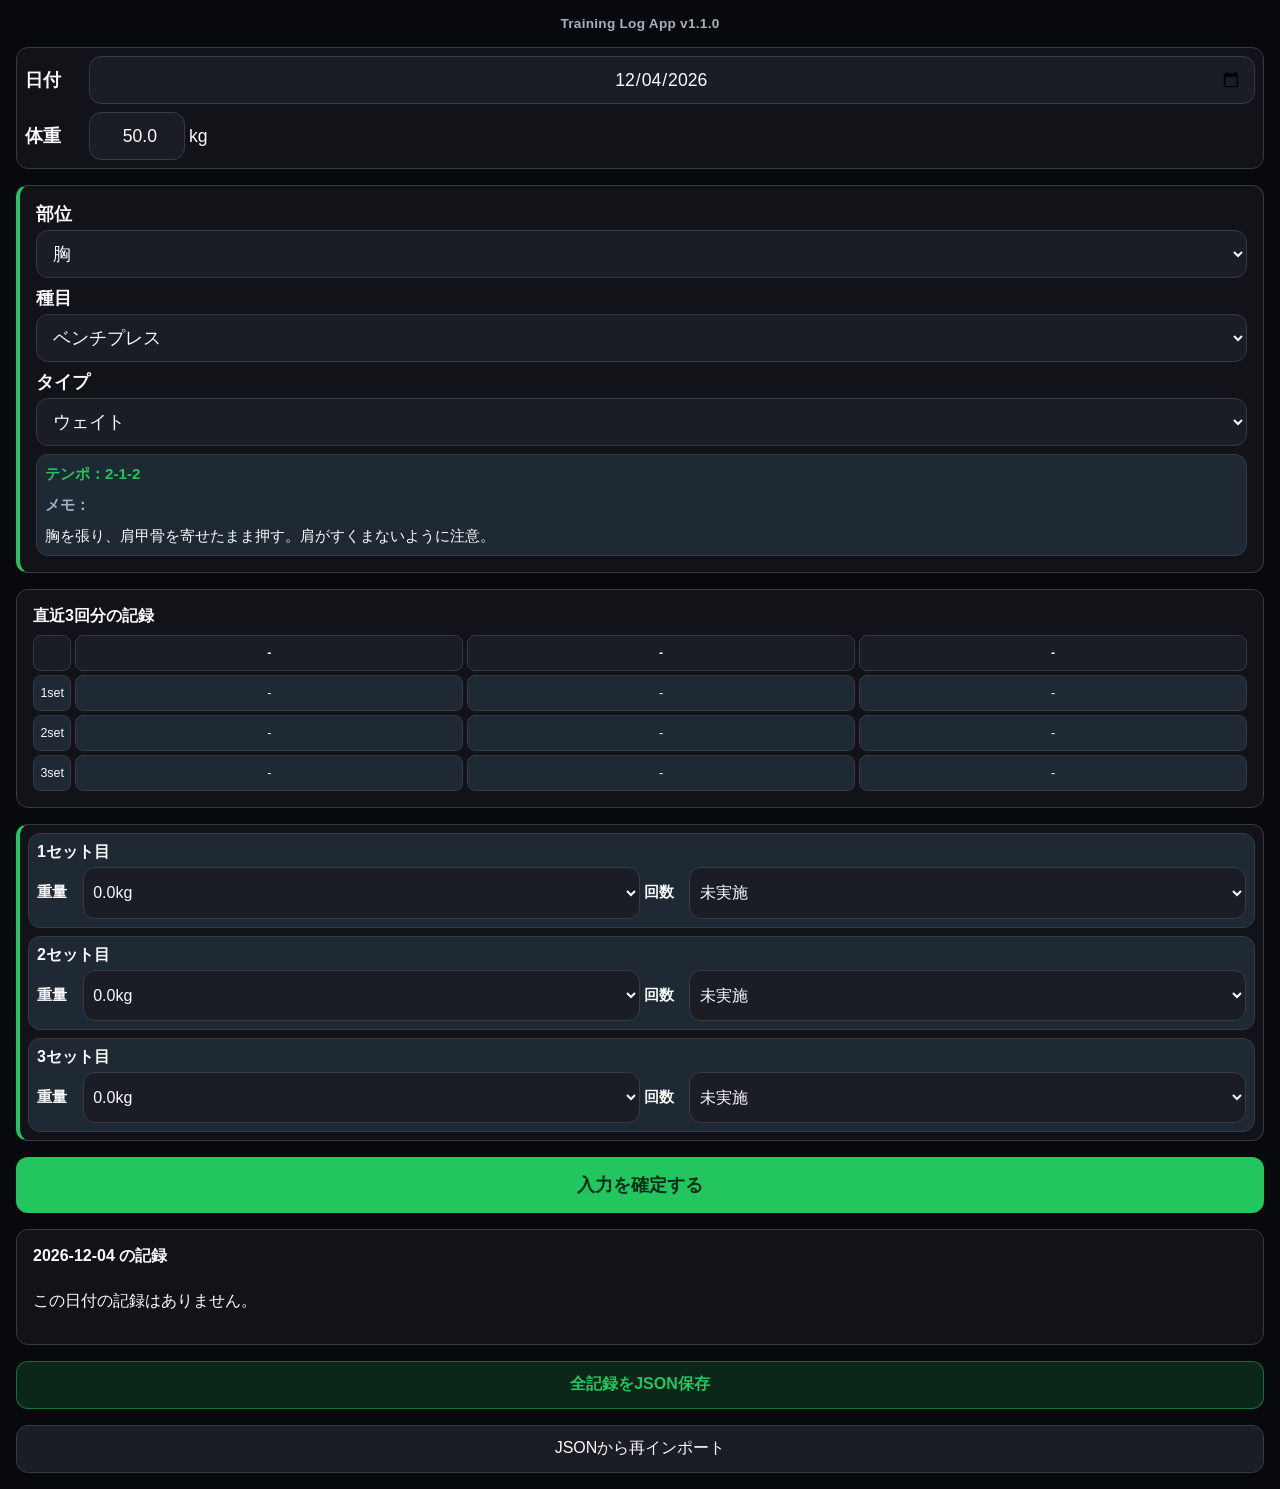
<file: index.html>
<!DOCTYPE html>
<html lang="ja">
<head>
  <meta charset="UTF-8">

  <meta name="viewport" content="width=device-width, initial-scale=1.0">

  <title>Training Log Recorder v1.1.0</title>

  <!-- mobile用 index.html -->
  <link rel="stylesheet" href="css/common.css">
  <link rel="stylesheet" href="css/mobile.css">

</head>
<body>

  <!--バージョン表示-->
  <div class="app-version-box">
    <p>Training Log App v1.1.0</p>
  </div>

  <div class="date-and-body-box">
    <!--日付入力-->
    <div class="date-box">
      <label for="training-date">日付</label>
      <input type="date" id="training-date">
    </div>

    <!--体重入力-->
    <div class="body-weight-box">
      <label for="body-weight">体重</label>
      <div class="body-weight-input-box">
        <input type="number" id="body-weight" step="0.1" value="50.0">
        <span>kg</span>
      </div>
    </div>
  </div>


  <!--参照・記録エリア-->
  <div id="reference-area" class="reference-area">

    <!--部位・種目・タイプ選択-->
    <div class="reference-select-box">

      <!--部位選択-->
      <div class="reference-part-box">
        <label for="reference-body-part">部位</label>
        <select id="reference-body-part">
          <option value="chest" selected>胸</option>
          <option value="back">背中</option>
          <option value="shoulders">肩</option>
          <option value="arms">腕</option>
          <option value="abs">腹筋</option>
          <option value="legs">脚</option>
        </select>
      </div>

      <!--種目選択-->
      <div class="reference-exercise-box">
        <label for="reference-exercise">種目</label>
        <select id="reference-exercise"></select>
      </div>

      <!--タイプ表示・選択-->
      <div class="reference-type-box">
        <label for="reference-exercise-type">タイプ</label>
        <select id="reference-exercise-type">
          <option value="weight">ウェイト</option>
          <option value="assisted_bodyweight">アシスト</option>
          <option value="bodyweight">自重</option>
        </select>
      </div>

      <!--種目メモ表示-->
      <div class="reference-memo-box">
        <p id="reference-tempo-text">テンポ：-</p>

        <div class="reference-memo-content">
          <p class="reference-memo-label">メモ：</p>
          <p id="reference-memo-text">-</p>
        </div>
      </div>
    
    </div>

    <!--直近3回の記録-->
    <div class="reference-past-records">
      <p class="past-records-title">直近3回分の記録</p>

      <div id="reference-past-records-grid" class="past-records-grid">
        <div></div>
        <div>-</div>
        <div>-</div>
        <div>-</div>

        <div>1set</div>
        <div>-</div>
        <div>-</div>
        <div>-</div>

        <div>2set</div>
        <div>-</div>
        <div>-</div>
        <div>-</div>

        <div>3set</div>
        <div>-</div>
        <div>-</div>
        <div>-</div>
      </div>
    </div>

    <!--今回のセット入力-->
    <div class="reference-sets-box">

      <!--1セット目-->
      <div class="reference-set-box">
        <span>1セット目</span>

        <div class="reference-weight-reps-box">
          <label for="reference-set1-weight">重量</label>
          <select id="reference-set1-weight"></select>

          <label for="reference-set1-reps">回数</label>
          <select id="reference-set1-reps"></select>
        </div>
      </div>

      <!--2セット目-->
      <div class="reference-set-box">
        <span>2セット目</span>

        <div class="reference-weight-reps-box">
          <label for="reference-set2-weight">重量</label>
          <select id="reference-set2-weight"></select>

          <label for="reference-set2-reps">回数</label>
          <select id="reference-set2-reps"></select>
        </div>
      </div>

      <!--3セット目-->
      <div class="reference-set-box">
        <span>3セット目</span>

        <div class="reference-weight-reps-box">
          <label for="reference-set3-weight">重量</label>
          <select id="reference-set3-weight"></select>

          <label for="reference-set3-reps">回数</label>
          <select id="reference-set3-reps"></select>
        </div>
      </div>

    </div>

    <!--入力確定ボタン-->
    <button type="button" id="reference-add-button">入力を確定する</button>

    <!--実施済み種目-->
    <div class="training-date-records-box">
      <p id="training-date-records-title" class="training-date-records-title">
        選択日の記録
      </p>
      <div id="training-date-records-list"></div>
    </div>

    <!--全記録JSONダウンロードボタン-->
    <button type="button" id="download-all-records-button">
      全記録をJSON保存
    </button>

    <button type="button" id="reimport-json-button">
      JSONから再インポート
    </button>

    <!-- <button type="button" id="clear-local-records-button">
    一時記録を削除
    </button>
  </div> -->


  <script src="js/data.js"></script>
  <script src="js/storage.js"></script>
  <script src="js/record-utils.js"></script>
  <script src="js/select-options.js"></script>
  <script src="js/mobile.js"></script>
</body>
</html>
</file>
<file: css/common.css>
:root {
  /* 余白 */
  --space-xs: 0.25rem;
  --space-sm: 0.5rem;
  --space-md: 1rem;
  --space-lg: 1.5rem;

  /* 角丸 */
  --radius-sm: 0.5rem;
  --radius-md: 0.75rem;
  --radius-lg: 1rem;

  /* 部位カラー：上部ほど暖色、下部ほど寒色 */
  --part-chest: #ef4444;
  --part-back: #f97316;
  --part-shoulders: #eab308;
  --part-arms: #84cc16;
  --part-abs: #14b8a6;
  --part-legs: #3b82f6;
}

* {
  box-sizing: border-box;
}

body {
  margin: 0;
  font-family: sans-serif;
}


.hidden {
  display: none;
}
</file>
<file: css/mobile.css>
:root {
  /* ==============================
     基本背景
  ============================== */

  /* 画面全体の背景：かなり黒に近い */
  --bg-color: #07090d;

  /* カード背景：bodyより少し明るい黒 */
  --card-color: #111318;

  /* 入力欄背景：カードより少し明るい */
  --input-bg-color: #1a1d24;

  /* 直近3回・セットカード内などのサブ背景 */
  --sub-color: #1f2933;


  /* ==============================
     文字色
  ============================== */

  /* 通常文字 */
  --text-color: #f9fafb;

  /* 入力欄の文字 */
  --input-text-color: #f8fafc;

  /* 補足・控えめな文字 */
  --muted-text-color: #a7b0bd;


  /* ==============================
     メインカラー
  ============================== */

  /* 確定・強調用の緑 */
  --main-color: #22c55e;

  /* 押したときの緑 */
  --main-color-dark: #16a34a;

  /* 薄い緑背景が必要になったとき用 */
  --main-bg-color: rgba(34, 197, 94, 0.16);


  /* ==============================
     境界線
  ============================== */

  /* 黒背景上で見える程度の境界線 */
  --border-color: #343a46;


  /* ==============================
     危険操作
  ============================== */

  /* 削除系の赤 */
  --danger-color: #f87171;

  /* 削除ボタンの薄い背景 */
  --danger-bg-color: #2a1114;
}

body {
  min-height: 100vh;
  padding: var(--space-md);

  display: flex;
  flex-direction: column;
  gap: var(--space-md);

  background: var(--bg-color);
  color: var(--text-color);
}

input,
select,
button {
  width: 100%;
  min-height: 3rem;
  padding: 0.65rem 0.75rem;

  font-size: 1rem;
  font-family: inherit;

  color: var(--input-text-color);
  background: var(--input-bg-color);

  border: 1px solid var(--border-color);
  border-radius: var(--radius-md);
}

input:focus,
select:focus,
button:focus {
  outline: 2px solid var(--main-color);
  outline-offset: 2px;
}

/* ==============================
   バージョン表示
============================== */

.app-version-box {
  padding: 0 var(--space-xs);
  text-align: center;
}

.app-version-box p {
  margin: 0;

  font-size: 0.85rem;
  font-weight: bold;
  color: var(--muted-text-color);
  letter-spacing: 0.02em;
}

/* ==============================
   日付・体重エリア
============================== */

.date-and-body-box {
  display: flex;
  flex-direction: column;
  gap: var(--space-sm);

  padding: var(--space-sm);
  background: var(--card-color);
  border: 1px solid var(--border-color);
  border-radius: var(--radius-md);
}

.date-box,
.body-weight-box {
  display: flex;
  align-items: center;
  gap: var(--space-sm);
}

.date-box label,
.body-weight-box label {
  width: 3.5rem;
  flex-shrink: 0;
  white-space: nowrap;

  font-size: 1.1rem;
  font-weight: bold;
  color: var(--text-color);
}

#training-date {
  flex: 1;
  min-width: 0;

  font-size: 1.1rem;
  text-align: center;
}

.body-weight-input-box {
  display: flex;
  align-items: center;
  gap: var(--space-xs);
}

#body-weight {
  width: 6rem;

  font-size: 1.1rem;
  text-align: right;
}

.body-weight-input-box span {
  flex-shrink: 0;
  font-size: 1.1rem;
  color: var(--text-color);
}

/* ==============================
   参照・記録エリア
============================== */

.reference-area {
  display: flex;
  flex-direction: column;
  gap: var(--space-md);
}

/* ==============================
   部位・種目・タイプエリア
============================== */

.reference-select-box {
  display: flex;
  flex-direction: column;
  gap: var(--space-sm);

  padding: var(--space-md);
  background: var(--card-color);
  border: 1px solid var(--border-color);
  border-left: 0.25rem solid var(--main-color);
  border-radius: var(--radius-md);
}

.reference-part-box,
.reference-exercise-box,
.reference-type-box {
  display: flex;
  flex-direction: column;
  gap: var(--space-xs);
}

.reference-part-box label,
.reference-exercise-box label,
.reference-type-box label {
  width: auto;
  flex-shrink: 0;
  white-space: nowrap;

  font-size: 1.1rem;
  font-weight: bold;
  color: var(--text-color);
}

#reference-body-part,
#reference-exercise,
#reference-exercise-type {
  width: 100%;
  min-width: 0;

  font-size: 1.1rem;
}

/* ==============================
   種目メモ表示
============================== */

.reference-memo-box {
  padding: var(--space-sm);

  background: var(--sub-color);
  border: 1px solid var(--border-color);
  border-radius: var(--radius-md);
}

.reference-memo-box p {
  margin: 0;
  font-size: 0.95rem;
  line-height: 1.5;

  overflow-wrap: break-word;
  word-break: normal;
}

.reference-memo-box p + p {
  margin-top: var(--space-xs);
}

#reference-tempo-text {
  font-weight: bold;
  color: var(--main-color);
}

.reference-memo-content {
  display: flex;
  flex-direction: column;
  gap: var(--space-xs);

  margin-top: var(--space-sm);
}

.reference-memo-label {
  font-weight: bold;
  color: var(--muted-text-color);
}

#reference-memo-text {
  color: var(--text-color);
}

/* ==============================
   直近3回エリア
============================== */

.reference-past-records {
  padding: var(--space-md);
  background: var(--card-color);
  border: 1px solid var(--border-color);
  border-radius: var(--radius-md);
}

.past-records-title {
  margin: 0 0 var(--space-sm);
  font-size: 1rem;
  font-weight: bold;
  color: var(--text-color);
}

.past-records-grid {
  display: grid;

  /* 左の set列を少し細くし、残り3列を均等にする */
  grid-template-columns: 2.4rem repeat(3, minmax(0, 1fr));

  gap: 0.25rem;
  text-align: center;
  align-items: stretch;

  /* grid内のはみ出し対策 */
  min-width: 0;
}

.past-records-grid div {
  min-width: 0;
  min-height: 2.25rem;
  padding: 0.3rem 0.15rem;

  display: flex;
  align-items: center;
  justify-content: center;

  font-size: 0.78rem;
  line-height: 1.2;

  /* はみ出し防止 */
  white-space: normal;
  overflow-wrap: anywhere;
  word-break: break-word;

  background: var(--sub-color);
  border: 1px solid var(--border-color);
  border-radius: var(--radius-sm);
}

/* 日付行だけ少し強調 */
.past-records-grid div:nth-child(1),
.past-records-grid div:nth-child(2),
.past-records-grid div:nth-child(3),
.past-records-grid div:nth-child(4) {
  font-weight: bold;
  background: var(--input-bg-color);
  color: var(--input-text-color);
}

/* ==============================
   セット入力エリア
============================== */

.reference-sets-box {
  display: flex;
  flex-direction: column;
  gap: var(--space-sm);

  padding: var(--space-sm);
  background: var(--card-color);
  border: 1px solid var(--border-color);
  border-left: 0.25rem solid var(--main-color);
  border-radius: var(--radius-md);
}

.reference-set-box {
  display: flex;
  flex-direction: column;
  gap: var(--space-xs);

  padding: var(--space-sm);
  background: var(--sub-color);
  border: 1px solid var(--border-color);
  border-radius: var(--radius-md);
}

.reference-set-box span {
  font-size: 1rem;
  font-weight: bold;
  color: var(--text-color);
}

/* 重量 [select] 回数 [select] */
.reference-weight-reps-box {
  display: grid;
  grid-template-columns: 2.6rem minmax(5rem, 1fr) 2.6rem minmax(4.8rem, 1fr);
  gap: var(--space-xs);
  align-items: center;
}

.reference-weight-reps-box label {
  font-size: 0.95rem;
  font-weight: bold;
  white-space: nowrap;
  color: var(--text-color);
}

.reference-weight-reps-box select {
  width: 100%;
  min-width: 0;
  min-height: 3.2rem;

  font-size: 1rem;
  padding: 0.55rem 0.35rem;
}

/* ==============================
   入力確定ボタン
============================== */

#reference-add-button {
  width: 100%;
  min-height: 3.5rem;

  padding: 0.8rem 1rem;
  font-size: 1.15rem;
  font-weight: bold;

  color: #052e16;
  background: var(--main-color);

  border: none;
  border-radius: var(--radius-md);
}

#reference-add-button:active {
  background: var(--main-color-dark);
  transform: scale(0.98);
}

#reference-add-button.is-saved {
  color: #052e16;
  background: #86efac;
  transform: scale(0.98);
}

#reference-add-button:disabled {
  cursor: not-allowed;
  opacity: 0.85;
}

/* ==============================
   一時保存中の記録エリア
============================== */

.training-date-records-box {
  padding: var(--space-md);
  background: var(--card-color);
  border: 1px solid var(--border-color);
  border-radius: var(--radius-md);
}

.training-date-records-title {
  margin: 0 0 var(--space-sm);
  font-size: 1rem;
  font-weight: bold;
  color: var(--text-color);
}

#training-date-records-list {
  display: flex;
  flex-direction: column;
  gap: var(--space-sm);
}

.training-date-record-item {
  padding: var(--space-sm);
  background: var(--sub-color);
  border: 1px solid var(--border-color);
  border-left: 0.25rem solid var(--main-color);
  border-radius: var(--radius-md);
}

.training-date-record-item p {
  margin: 0.25rem 0;
  font-size: 0.95rem;
  line-height: 1.4;
  color: var(--text-color);
}

.local-record-header {
  display: flex;
  align-items: center;
  justify-content: space-between;
  gap: var(--space-sm);

  margin-bottom: var(--space-xs);
}

.local-record-header p {
  min-width: 0;
  margin: 0;

  font-size: 1rem;
  color: var(--text-color);
}

/* 全記録JSON保存ボタン */
#download-all-records-button {
  width: 100%;
  min-height: 3rem;

  padding: 0.7rem 1rem;
  font-size: 1rem;
  font-weight: bold;

  color: var(--main-color);
  background: var(--main-bg-color);

  border: 1px solid rgba(34, 197, 94, 0.45);
  border-radius: var(--radius-md);
}

#download-all-records-button:active {
  transform: scale(0.98);
}

/* ==============================
   削除ボタン
============================== */

/* 各記録の横にある削除ボタン */
.delete-local-record-button {
  width: auto;
  min-height: 2.2rem;

  padding: 0.35rem 0.7rem;
  font-size: 0.85rem;
  font-weight: bold;

  color: var(--danger-color);
  background: var(--danger-bg-color);

  border: 1px solid rgba(248, 113, 113, 0.55);
  border-radius: var(--radius-sm);

  white-space: nowrap;
}

.delete-local-record-button:active {
  transform: scale(0.96);
}

/* 一時記録をすべて削除するボタン */
#clear-local-records-button {
  width: 100%;
  min-height: 3rem;

  padding: 0.7rem 1rem;
  font-size: 1rem;
  font-weight: bold;

  color: var(--danger-color);
  background: transparent;

  border: 1px solid rgba(248, 113, 113, 0.6);
  border-radius: var(--radius-md);
}

#clear-local-records-button:active {
  background: var(--danger-bg-color);
  transform: scale(0.98);
}

/* ==============================
   v1.1.0 選択日の記録カード
============================== */

.selected-date-record-card {
  padding: var(--space-sm);
  background: var(--sub-color);
  border: 1px solid var(--border-color);
  border-left: 0.25rem solid var(--main-color);
  border-radius: var(--radius-md);
}

.selected-date-record-title {
  margin: 0 0 var(--space-xs);
  font-size: 1rem;
  font-weight: bold;
  color: var(--text-color);
}

.selected-date-record-sets {
  margin: 0.25rem 0;
  font-size: 0.95rem;
  line-height: 1.4;
  color: var(--text-color);
}

.selected-date-record-buttons {
  display: flex;
  gap: var(--space-sm);
  margin-top: var(--space-sm);
}

.danger-button {
  color: var(--danger-color);
  background: var(--danger-bg-color);
  border: 1px solid rgba(248, 113, 113, 0.55);
}

/* ==============================
   v1.1.0 選択日の記録
============================== */

.selected-date-record-sets-box {
  display: flex;
  flex-direction: column;
  gap: var(--space-xs);

  margin-top: var(--space-sm);
}

.selected-date-record-set-line {
  margin: 0;
  padding: 0.35rem 0.5rem;

  font-size: 0.95rem;
  line-height: 1.4;

  color: var(--text-color);
  background: var(--input-bg-color);

  border: 1px solid var(--border-color);
  border-radius: var(--radius-sm);
}


/* ==============================
   v1.1.0 編集フォーム
============================== */

.edit-set-box {
  display: grid;
  grid-template-columns: 1fr;
  gap: var(--space-xs);

  margin-top: var(--space-sm);
  padding: var(--space-sm);

  background: var(--sub-color);
  border: 1px solid var(--border-color);
  border-radius: var(--radius-md);
}

.edit-set-box p {
  margin: 0;
  font-weight: bold;
}

.edit-set-box label {
  font-size: 0.9rem;
  font-weight: bold;
  color: var(--muted-text-color);
}
</file>
